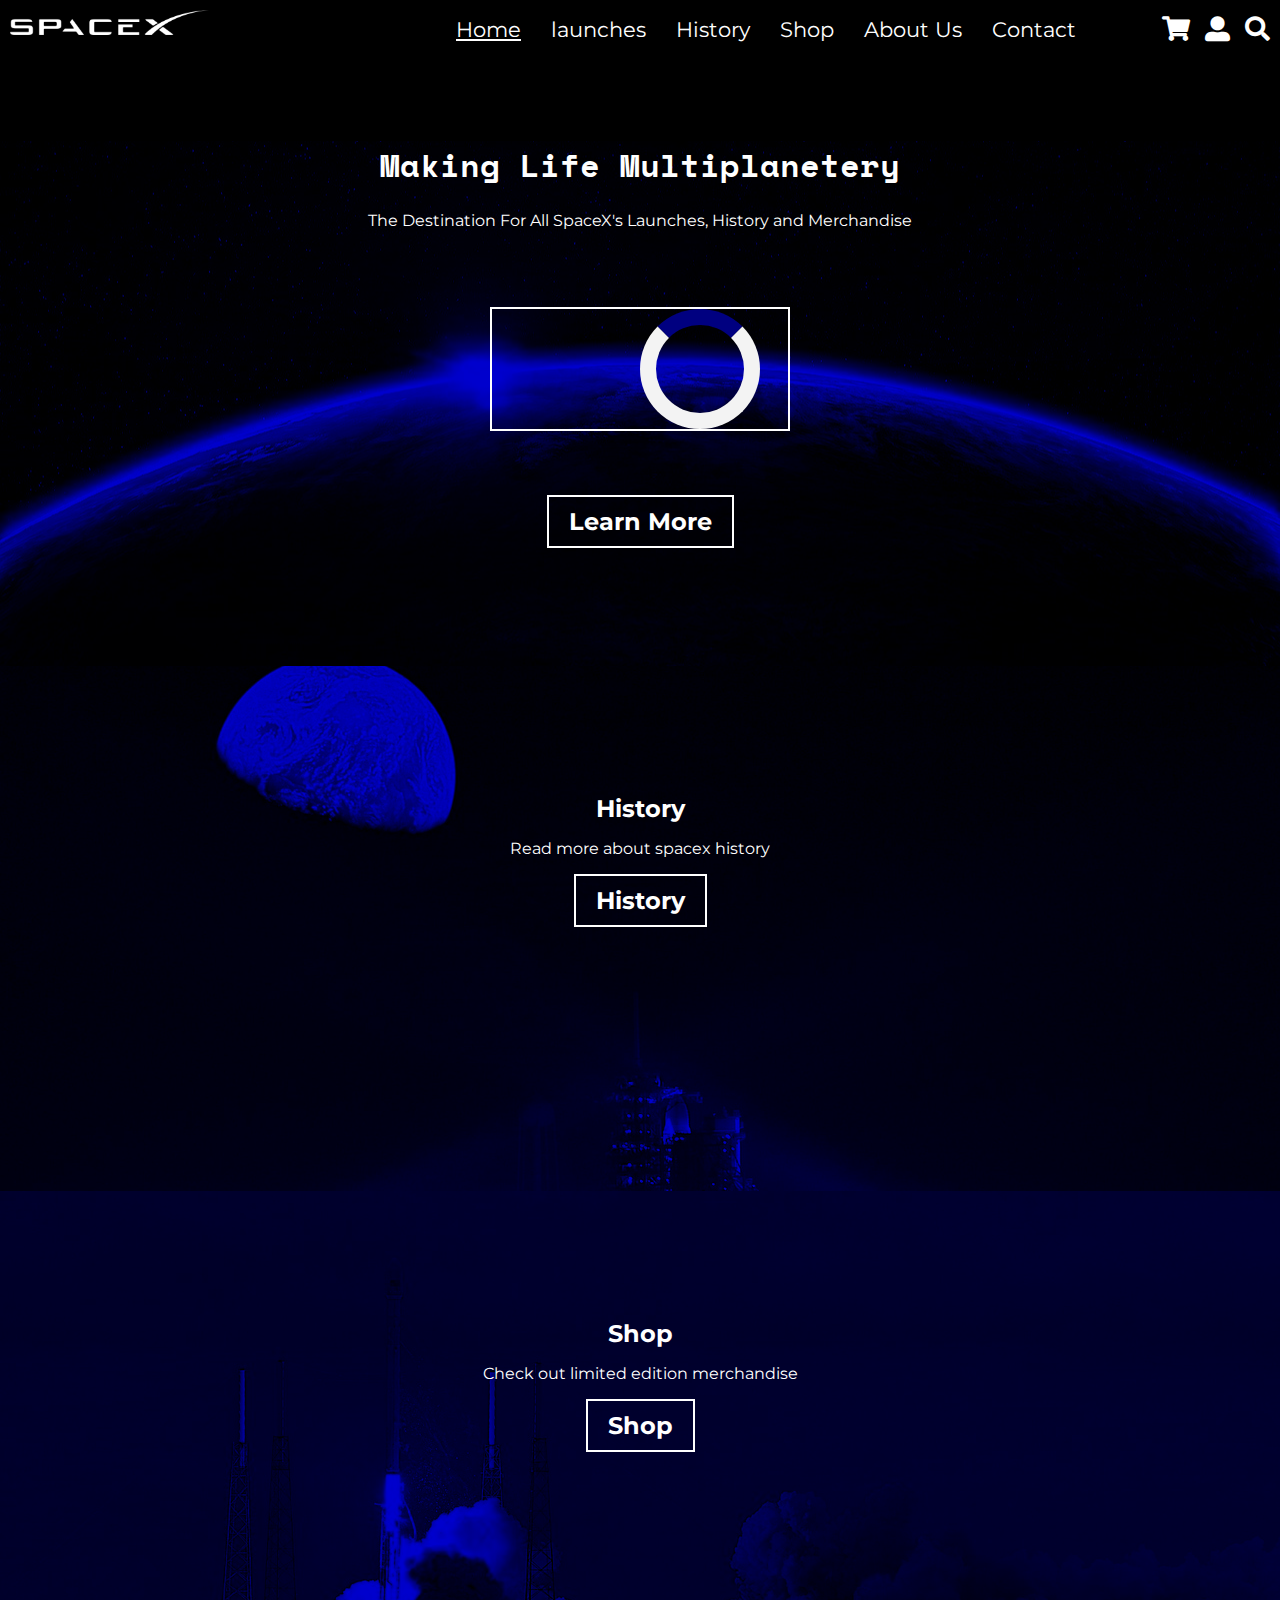
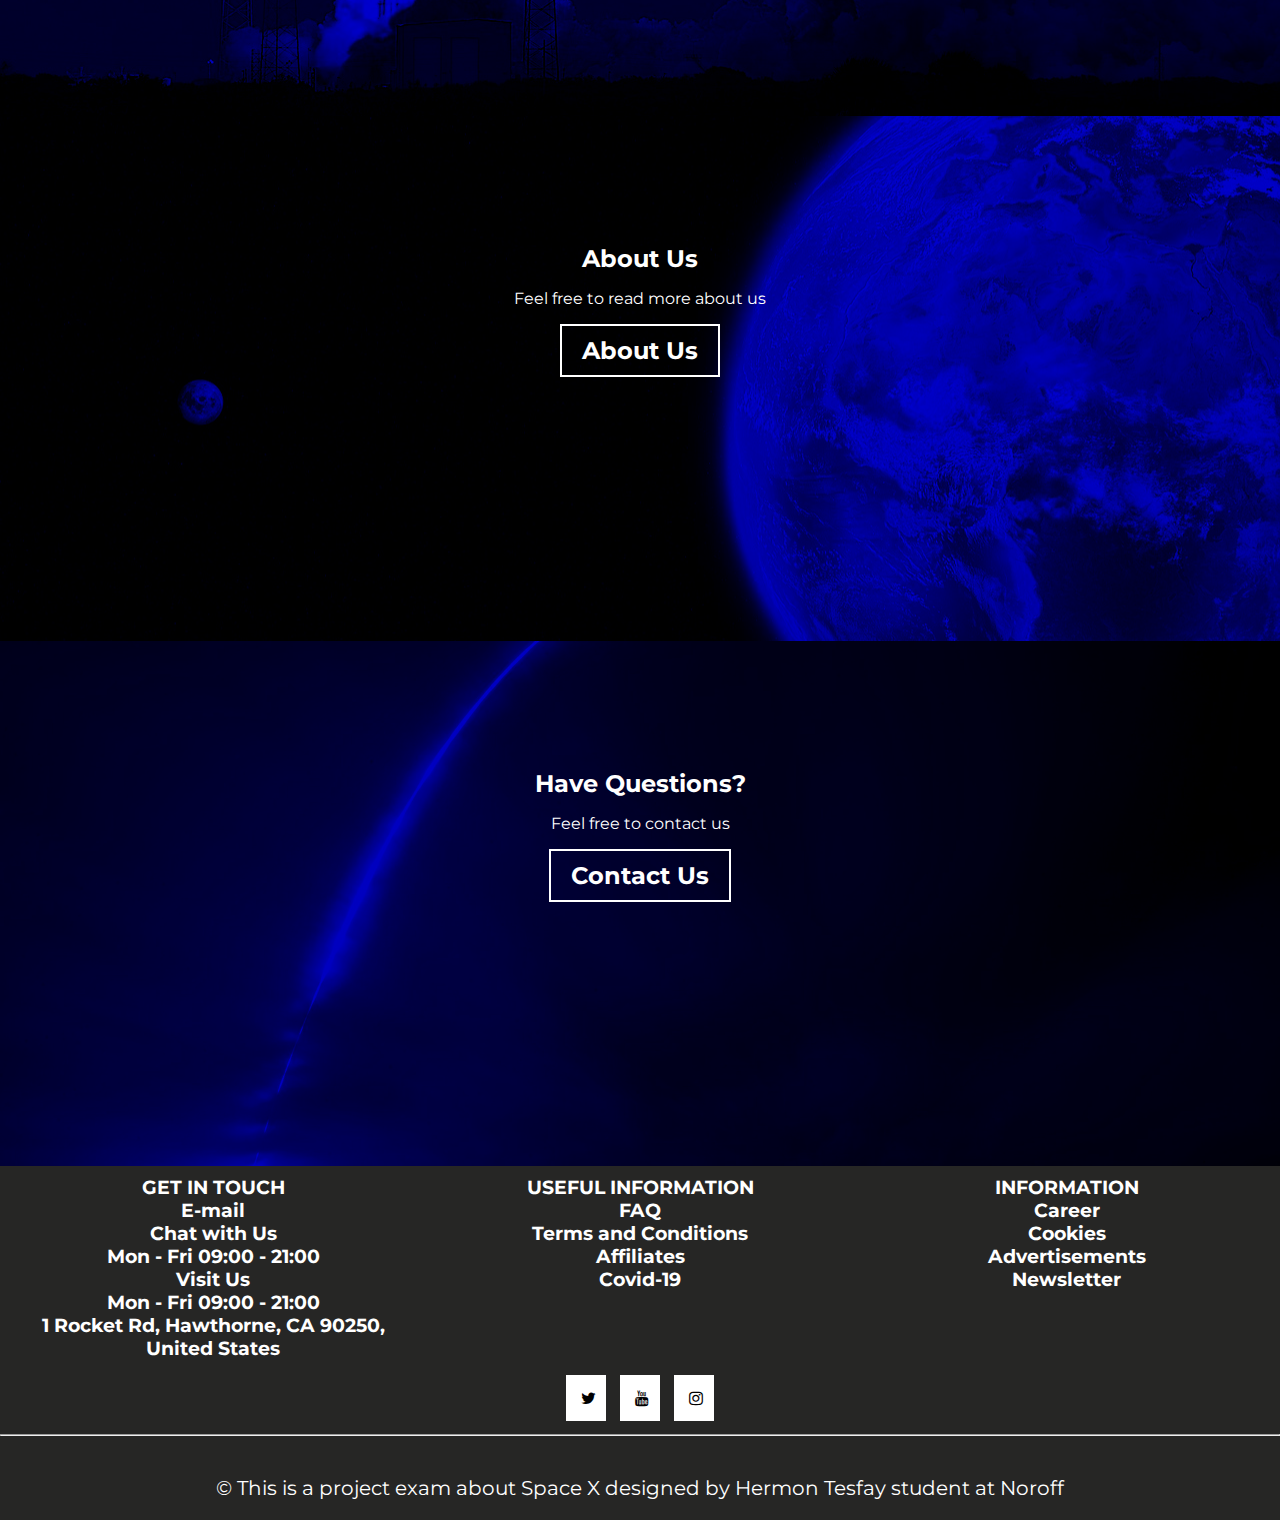
<file: SpaceXmicrosite/index.html>
<!DOCTYPE html>
<html lang="en">
  <head>
    <meta charset="UTF-8" />
    <meta name="viewport" content="width=device-width, initial-scale=1.0" />
    <meta
      name="description"
      content=" Spacex microsite is the destination for anyone interested in learning and being updated on space x launches, history and merchandise. Come and check us out..
"
    />
    <meta
      name="keywords"
      content="spacex, elon musk, spacex launches, spacex history, spacex merchandise"
    />
    <meta name="author" content="Hermon Tesfay" />
    <title>"Space X microsite Project Exam 1 Homepage"</title>

    <link
      href="https://cdnjs.cloudflare.com/ajax/libs/font-awesome/5.12.1/css/all.min.css"
      rel="stylesheet"
    />

    <link rel="preconnect" href="https://fonts.googleapis.com" />
    <link rel="preconnect" href="https://fonts.gstatic.com" crossorigin />
    <link
      href="https://fonts.googleapis.com/css2?family=Montserrat&family=Space+Mono&display=swap"
      rel="stylesheet"
    />

    <link
      rel="stylesheet"
      href="https://cdnjs.cloudflare.com/ajax/libs/font-awesome/4.7.0/css/font-awesome.min.css"
    />
    <link rel="stylesheet" href="style.css" />
  </head>
  <body>
    <header>
      <a href="index.html">
        <img
          src="image/spacex-logo-black-and-white.png"
          alt="Space X logo"
          class="logo"
      /></a>

      <nav>
        <a href="index.html" class="active">Home</a>
        <a href="launches.html">launches</a>
        <a href="history.html">History</a>
        <a href="shop.html">Shop</a>
        <a href="about.html">About Us</a>
        <a href="contact.html">Contact</a>
      </nav>
      <div class="header_icons">
        <i class="fas fa-shopping-cart"></i>
        <i class="fas fa-user-alt"></i>
        <i class="fas fa-search"></i>
        <i class="fas fa-bars hamburger"></i>
      </div>
    </header>
    <main>
      <div class="background">
        <div class="background-image1">
          <div class="background-text1">
            <h1>Making Life Multiplanetery</h1>
            <p>
              The Destination For All SpaceX's Launches, History and Merchandise
            </p>
          </div>

          <div class="nextlaunch">
            <div class="loader"></div>
          </div>
          <a href="launches.html" class="button1">Learn More</a>
        </div>

        <div class="background">
          <div class="background-image2">
            <div class="background-text2">
              <h2>History</h2>
              <p>Read more about spacex history</p>
            </div>
            <a href="history.html" class="button2">History</a>
          </div>
        </div>
      </div>
      <div class="background">
        <div class="background-image3">
          <div class="background-text3">
            <h2>Shop</h2>
            <p>Check out limited edition merchandise</p>
          </div>
          <a href="shop.html" class="button3">Shop</a>
        </div>
      </div>

      <div class="background">
        <div class="background-image4">
          <div class="background-text4">
            <h2>About Us</h2>
            <p>Feel free to read more about us</p>
          </div>
          <a href="about.html" class="button4">About Us</a>
        </div>
      </div>

      <div class="background">
        <div class="background-image5">
          <div class="background-text5">
            <h2>Have Questions?</h2>
            <p>Feel free to contact us</p>
          </div>
          <a href="contact.html" class="button5">Contact Us</a>
        </div>
      </div>
    </main>

    <footer>
      <section class="footercontainer">
        <div class="item one">
          <h3>GET IN TOUCH</h3>
          <h3>E-mail</h3>
          <h3>Chat with Us</h3>
          <h3>Mon - Fri 09:00 - 21:00</h3>
          <h3>Visit Us</h3>
          <h3>Mon - Fri 09:00 - 21:00</h3>
          <h3>1 Rocket Rd, Hawthorne, CA 90250, United States</h3>
        </div>
        <div class="item two">
          <h3>USEFUL INFORMATION</h3>
          <h3>FAQ</h3>
          <h3>Terms and Conditions</h3>
          <h3>Affiliates</h3>
          <h3>Covid-19</h3>
        </div>

        <div class="item three">
          <h3>INFORMATION</h3>
          <h3>Career</h3>
          <h3>Cookies</h3>
          <h3>Advertisements</h3>
          <h3>Newsletter</h3>
        </div>
      </section>
      <div class="social-bar">
        <a
          href="https://twitter.com/spacex"
          target="_blank"
          class="fa fa-twitter"
        ></a>
        <a
          href="https://www.youtube.com/spacex"
          target="_blank"
          class="fa fa-youtube"
        ></a>
        <a
          href="https://www.instagram.com/spacex/"
          target="_blank"
          class="fa fa-instagram"
        ></a>
      </div>
      <hr />

      <div class="footer-copyright">
        <p>
          &copy; This is a project exam about
          <a href="index.html" target="_blank" class="link">Space X</a> designed
          by Hermon Tesfay student at Noroff
        </p>
      </div>
    </footer>
    <script src="js/script.js
      "></script>
    <script src="js/nextlaunch.js"></script>
  </body>
</html>
</file>
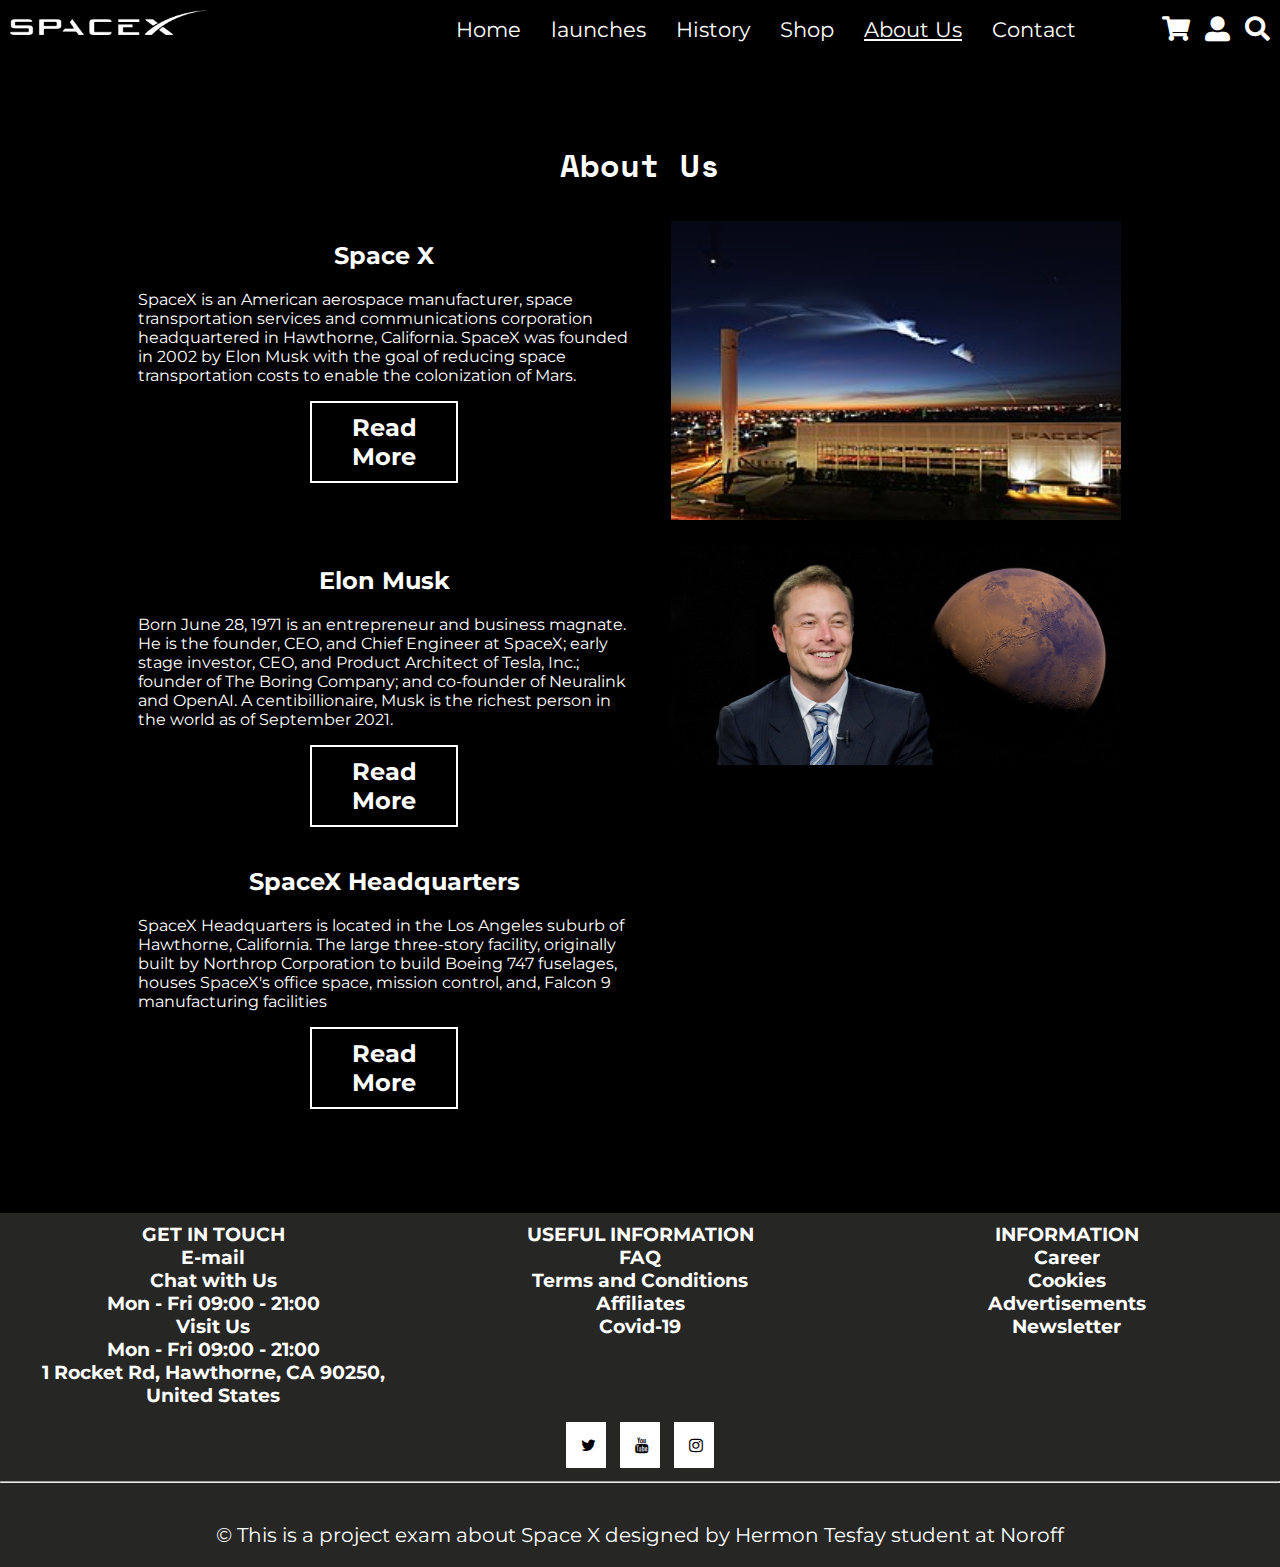
<file: SpaceXmicrosite/about.html>
<!DOCTYPE html>
<html lang="en">
  <head>
    <meta charset="UTF-8" />
    <meta name="viewport" content="width=device-width, initial-scale=1.0" />
    <meta
      name="description"
      content="SpaceX was created by Elon Musk with the goal of reducing space transportation costs to enable the colonization of Mars. come and learn more.."
    />
    <meta
      name="keywords"
      content="spacex, elon musk, spacex launches, spacex history, spacex merchandise"
    />
    <meta name="author" content="Hermon Tesfay" />
    <title>"Space X microsite Project Exam 1 About page"</title>

    <link
      href="https://cdnjs.cloudflare.com/ajax/libs/font-awesome/5.12.1/css/all.min.css"
      rel="stylesheet"
    />

    <link rel="preconnect" href="https://fonts.googleapis.com" />
    <link rel="preconnect" href="https://fonts.gstatic.com" crossorigin />
    <link
      href="https://fonts.googleapis.com/css2?family=Montserrat&family=Space+Mono&display=swap"
      rel="stylesheet"
    />

    <link
      rel="stylesheet"
      href="https://cdnjs.cloudflare.com/ajax/libs/font-awesome/4.7.0/css/font-awesome.min.css"
    />
    <link rel="stylesheet" href="style.css" />
  </head>
  <body>
    <header>
      <a href="index.html">
        <img
          src="image/spacex-logo-black-and-white.png"
          alt="Space X logo"
          class="logo"
      /></a>

      <nav>
        <a href="index.html">Home</a>
        <a href="launches.html">launches</a>
        <a href="history.html">History</a>
        <a href="shop.html">Shop</a>
        <a href="about.html" class="active">About Us</a>
        <a href="contact.html">Contact</a>
      </nav>
      <div class="header_icons">
        <i class="fas fa-shopping-cart"></i>
        <i class="fas fa-user-alt"></i>
        <i class="fas fa-search"></i>
        <i class="fas fa-bars hamburger"></i>
      </div>
    </header>
    <main class="about">
      <h1>About Us</h1>
      <section class="aboutcontainer">
        <div class="box first">
          <div class="image"></div>
          <h2>Space X</h2>
          <p>
            SpaceX is an American aerospace manufacturer, space transportation
            services and communications corporation headquartered in Hawthorne,
            California. SpaceX was founded in 2002 by Elon Musk with the goal of
            reducing space transportation costs to enable the colonization of
            Mars.
          </p>

          <a href="https://en.wikipedia.org/wiki/SpaceX" class="button7"
            >Read More</a
          >
        </div>

        <div class="box second">
          <div class="image">
            <img
              src="image/Spacexwikipedia.jpeg"
              alt="Space X wikipedia image"
            />
          </div>
        </div>
      </section>
      <section class="aboutcontainer">
        <div class="box first">
          <div class="image"></div>
          <h2>Elon Musk</h2>
          <p>
            Born June 28, 1971 is an entrepreneur and business magnate. He is
            the founder, CEO, and Chief Engineer at SpaceX; early stage
            investor, CEO, and Product Architect of Tesla, Inc.; founder of The
            Boring Company; and co-founder of Neuralink and OpenAI. A
            centibillionaire, Musk is the richest person in the world as of
            September 2021.
          </p>

          <a href="https://en.wikipedia.org/wiki/Elon_Musk" class="button7"
            >Read More</a
          >
        </div>

        <div class="box second">
          <div class="image">
            <img
              src="image/elonmuskaboutpage.jpg"
              alt="Elon Musk about page image"
            />
          </div>
        </div>
      </section>
      <section class="aboutcontainer">
        <div class="box first">
          <div class="image"></div>
          <h2>SpaceX Headquarters</h2>
          <p>
            SpaceX Headquarters is located in the Los Angeles suburb of
            Hawthorne, California. The large three-story facility, originally
            built by Northrop Corporation to build Boeing 747 fuselages, houses
            SpaceX's office space, mission control, and, Falcon 9 manufacturing
            facilities
          </p>

          <a href="https://en.wikipedia.org/wiki/SpaceX" class="button7"
            >Read More</a
          >
        </div>

        <div class="box second">
          <div class="map">
            <iframe
              src="https://www.google.com/maps/embed?pb=!1m18!1m12!1m3!1d54244016.1433592!2d-154.18739960000005!3d33.92075250000001!2m3!1f0!2f0!3f0!3m2!1i1024!2i768!4f13.1!3m3!1m2!1s0x80c2b5dee46db32d%3A0x5589bf4232c10232!2sSpacex!5e0!3m2!1sen!2sno!4v1635597313034!5m2!1sen!2sno"
              width="600"
              height="350"
              style="border: 0"
              allowfullscreen=""
              loading="lazy"
            ></iframe>
          </div>
        </div>
      </section>
    </main>
    <footer>
      <section class="footercontainer">
        <div class="item one">
          <h3>GET IN TOUCH</h3>
          <h3>E-mail</h3>
          <h3>Chat with Us</h3>
          <h3>Mon - Fri 09:00 - 21:00</h3>
          <h3>Visit Us</h3>
          <h3>Mon - Fri 09:00 - 21:00</h3>
          <h3>1 Rocket Rd, Hawthorne, CA 90250, United States</h3>
        </div>
        <div class="item two">
          <h3>USEFUL INFORMATION</h3>
          <h3>FAQ</h3>
          <h3>Terms and Conditions</h3>
          <h3>Affiliates</h3>
          <h3>Covid-19</h3>
        </div>

        <div class="item three">
          <h3>INFORMATION</h3>
          <h3>Career</h3>
          <h3>Cookies</h3>
          <h3>Advertisements</h3>
          <h3>Newsletter</h3>
        </div>
      </section>
      <div class="social-bar">
        <a
          href="https://twitter.com/spacex"
          target="_blank"
          class="fa fa-twitter"
        ></a>
        <a
          href="https://www.youtube.com/spacex"
          target="_blank"
          class="fa fa-youtube"
        ></a>
        <a
          href="https://www.instagram.com/spacex/"
          target="_blank"
          class="fa fa-instagram"
        ></a>
      </div>
      <hr />

      <div class="footer-copyright">
        <p>
          &copy; This is a project exam about
          <a href="index.html" target="_blank" class="link">Space X</a> designed
          by Hermon Tesfay student at Noroff
        </p>
      </div>
    </footer>
    <script src="js/script.js"></script>
  </body>
</html>
</file>
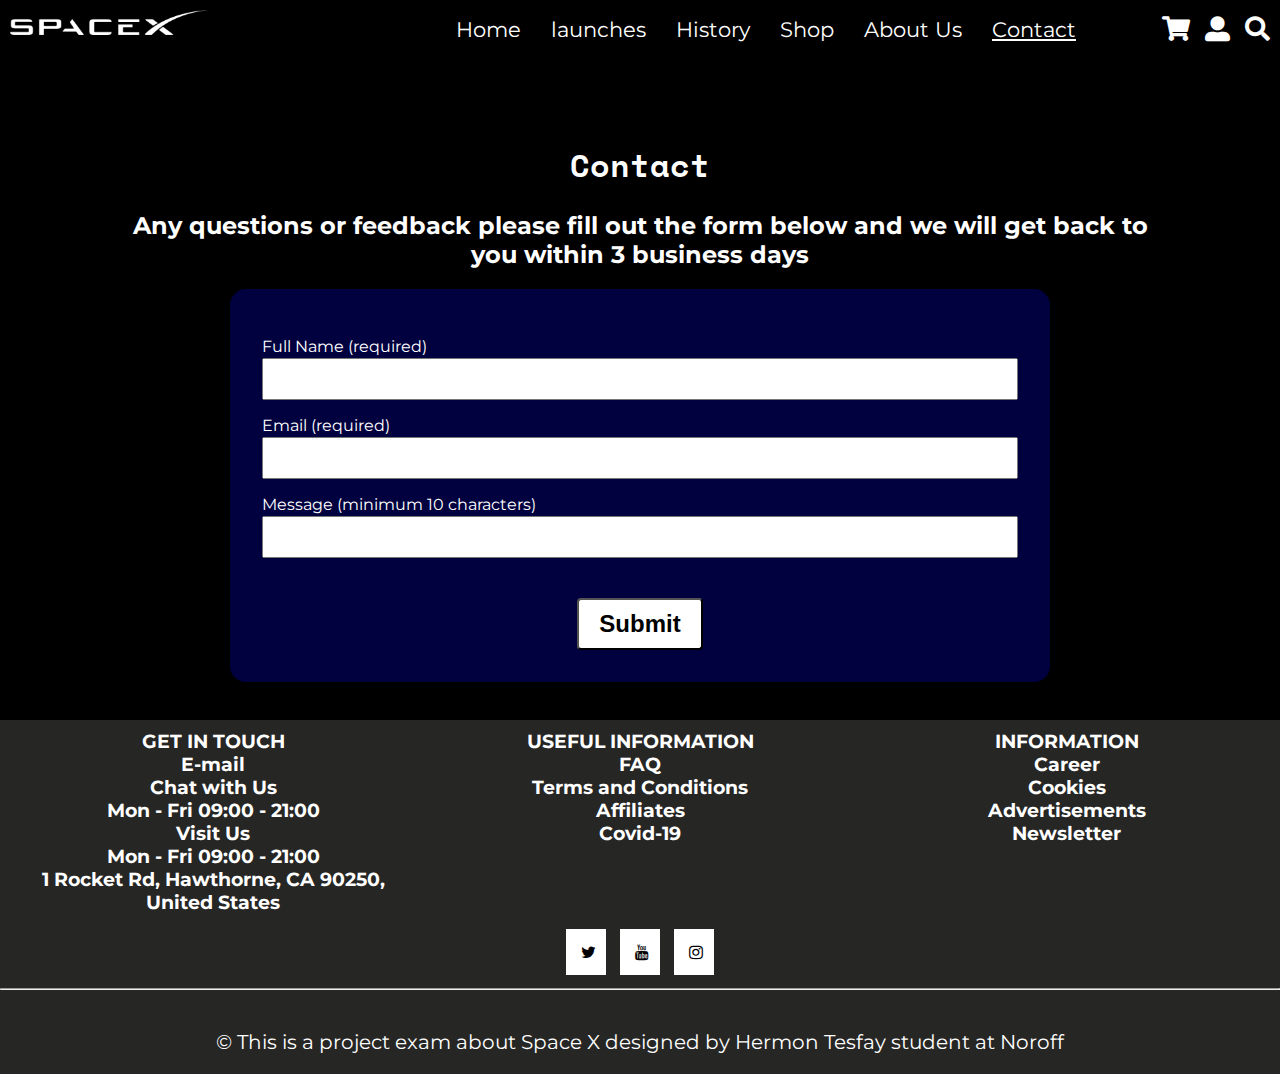
<file: SpaceXmicrosite/contact.html>
<!DOCTYPE html>
<html lang="en">
  <head>
    <meta charset="UTF-8" />
    <meta name="viewport" content="width=device-width, initial-scale=1.0" />
    <meta
      name="description"
      content="spacex microsite is here to answer all your questions and requests. please feel free to contact us..
  Letha shoe company is for anybody that is
  looking for sustainable eco-friendly leather shoes. Come and shop.."
    />
    <meta
      name="keywords"
      content="spacex, elon musk, spacex launches, spacex history, spacex merchandise"
    />
    <meta name="author" content="Hermon Tesfay" />
    <title>"Space X microsite Project Exam 1 Contact page"</title>

    <link
      href="https://cdnjs.cloudflare.com/ajax/libs/font-awesome/5.12.1/css/all.min.css"
      rel="stylesheet"
    />

    <link rel="preconnect" href="https://fonts.googleapis.com" />
    <link rel="preconnect" href="https://fonts.gstatic.com" crossorigin />
    <link
      href="https://fonts.googleapis.com/css2?family=Montserrat&family=Space+Mono&display=swap"
      rel="stylesheet"
    />

    <link
      rel="stylesheet"
      href="https://cdnjs.cloudflare.com/ajax/libs/font-awesome/4.7.0/css/font-awesome.min.css"
    />
    <link rel="stylesheet" href="style.css" />
  </head>
  <body>
    <header>
      <a href="index.html">
        <img
          src="image/spacex-logo-black-and-white.png"
          alt="Space X logo"
          class="logo"
      /></a>

      <nav>
        <a href="index.html">Home</a>
        <a href="launches.html">launches</a>
        <a href="history.html">History</a>
        <a href="shop.html">Shop</a>
        <a href="about.html">About Us</a>
        <a href="contact.html" class="active">Contact</a>
      </nav>
      <div class="header_icons">
        <i class="fas fa-shopping-cart"></i>
        <i class="fas fa-user-alt"></i>
        <i class="fas fa-search"></i>
        <i class="fas fa-bars hamburger"></i>
      </div>
    </header>
    <main class="contact">
      <h1>Contact</h1>
      <h2>
        Any questions or feedback please fill out the form below and we will get
        back to you within 3 business days
      </h2>

      <div class="contact-container">
        <form id="contactForm">
          <div>
            <label>
              Full Name (required)
              <input name="fullName" id="fullName" />
            </label>
            <div class="form-error" id="nameError">
              Please enter your full name
            </div>
          </div>

          <div>
            <label>
              Email (required)
              <input name="email" id="email" />
            </label>
            <div class="form-error" id="emailError">
              Please enter a valid email address
            </div>
          </div>

          <div>
            <label>
              Message (minimum 10 characters)
              <input name="message" id="message" />
            </label>
            <div class="form-error" id="messageError">
              Message must be at least 10 characters
            </div>
          </div>

          <button id="button6">Submit</button>
        </form>
      </div>
    </main>
    <footer>
      <section class="footercontainer">
        <div class="item one">
          <h3>GET IN TOUCH</h3>
          <h3>E-mail</h3>
          <h3>Chat with Us</h3>
          <h3>Mon - Fri 09:00 - 21:00</h3>
          <h3>Visit Us</h3>
          <h3>Mon - Fri 09:00 - 21:00</h3>
          <h3>1 Rocket Rd, Hawthorne, CA 90250, United States</h3>
        </div>
        <div class="item two">
          <h3>USEFUL INFORMATION</h3>
          <h3>FAQ</h3>
          <h3>Terms and Conditions</h3>
          <h3>Affiliates</h3>
          <h3>Covid-19</h3>
        </div>

        <div class="item three">
          <h3>INFORMATION</h3>
          <h3>Career</h3>
          <h3>Cookies</h3>
          <h3>Advertisements</h3>
          <h3>Newsletter</h3>
        </div>
      </section>
      <div class="social-bar">
        <a
          href="https://twitter.com/spacex"
          target="_blank"
          class="fa fa-twitter"
        ></a>
        <a
          href="https://www.youtube.com/spacex"
          target="_blank"
          class="fa fa-youtube"
        ></a>
        <a
          href="https://www.instagram.com/spacex/"
          target="_blank"
          class="fa fa-instagram"
        ></a>
      </div>
      <hr />

      <div class="footer-copyright">
        <p>
          &copy; This is a project exam about
          <a href="index.html" target="_blank" class="link">Space X</a> designed
          by Hermon Tesfay student at Noroff
        </p>
      </div>
    </footer>
    <script src="js/script.js"></script>
    <script src="js/contact.js"></script>
  </body>
</html>
</file>
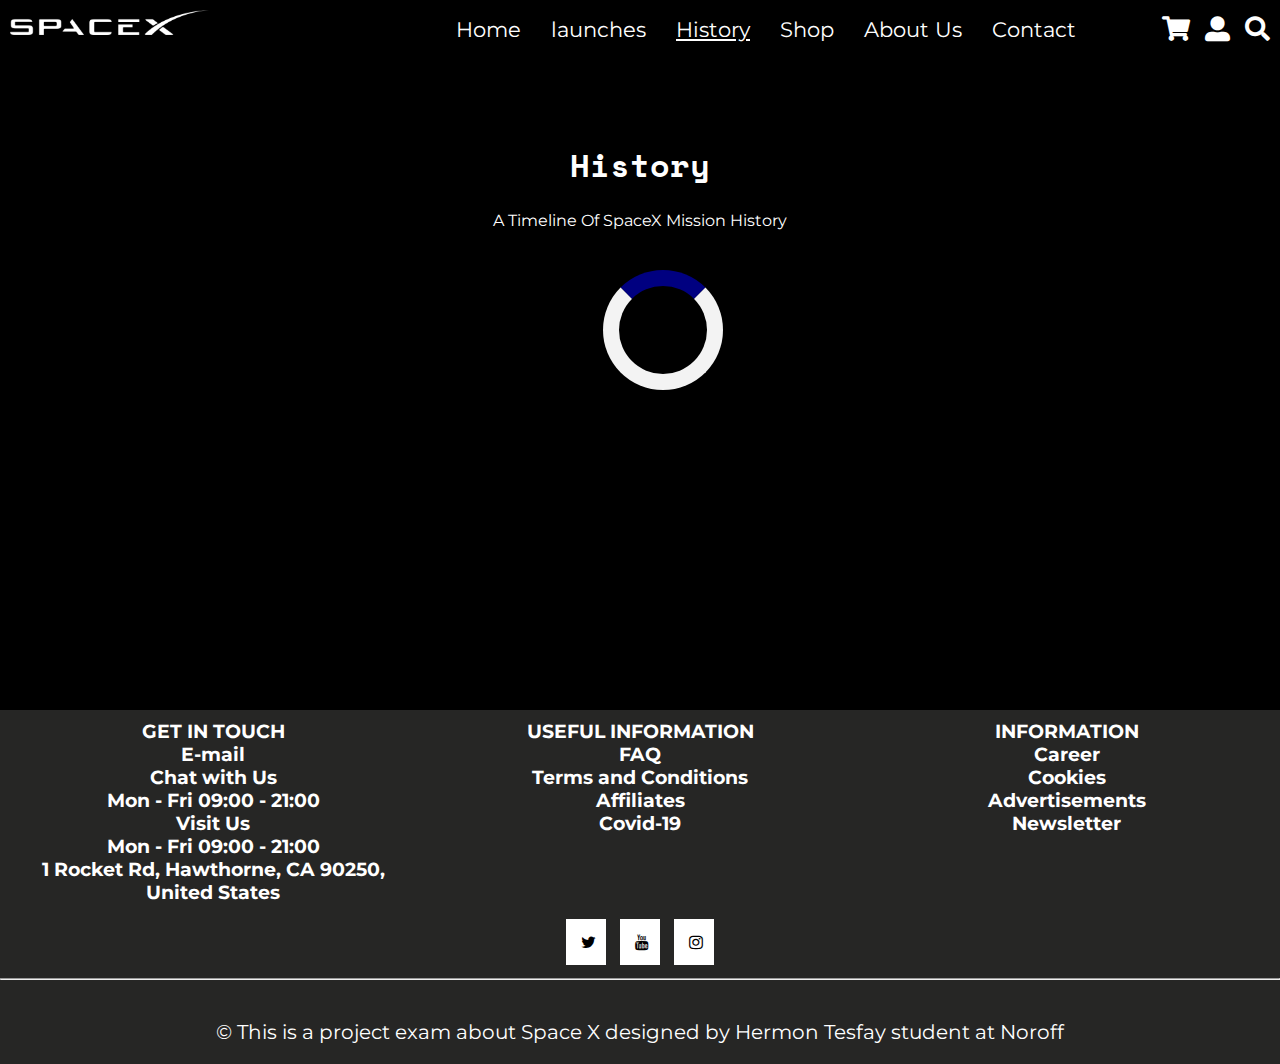
<file: SpaceXmicrosite/history.html>
<!DOCTYPE html>
<html lang="en">
  <head>
    <meta charset="UTF-8" />
    <meta name="viewport" content="width=device-width, initial-scale=1.0" />
    <meta
      name="description"
      content="spacex history will fascinate the inquisitive mind. Come and have fun learning..
    "
    />
    <meta
      name="keywords"
      content="spacex, elon musk, spacex launches, spacex history, spacex merchandise"
    />
    <meta name="author" content="Hermon Tesfay" />
    <title>"Space X microsite Project Exam 1 History page"</title>

    <link
      href="https://cdnjs.cloudflare.com/ajax/libs/font-awesome/5.12.1/css/all.min.css"
      rel="stylesheet"
    />

    <link rel="preconnect" href="https://fonts.googleapis.com" />
    <link rel="preconnect" href="https://fonts.gstatic.com" crossorigin />
    <link
      href="https://fonts.googleapis.com/css2?family=Montserrat&family=Space+Mono&display=swap"
      rel="stylesheet"
    />

    <link
      rel="stylesheet"
      href="https://cdnjs.cloudflare.com/ajax/libs/font-awesome/4.7.0/css/font-awesome.min.css"
    />
    <link rel="stylesheet" href="style.css" />
  </head>
  <body>
    <header>
      <a href="index.html">
        <img
          src="image/spacex-logo-black-and-white.png"
          alt="Space X logo"
          class="logo"
      /></a>

      <nav>
        <a href="index.html">Home</a>
        <a href="launches.html">launches</a>
        <a href="history.html" class="active">History</a>
        <a href="shop.html">Shop</a>
        <a href="about.html">About Us</a>
        <a href="contact.html">Contact</a>
      </nav>
      <div class="header_icons">
        <i class="fas fa-shopping-cart"></i>
        <i class="fas fa-user-alt"></i>
        <i class="fas fa-search"></i>
        <i class="fas fa-bars hamburger"></i>
      </div>
    </header>
    <main class="history">
      <h1>History</h1>
      <p>A Timeline Of SpaceX Mission History</p>

      <div class="historytimeline">
        <div class="loader"></div>
      </div>

      <div class="timeline">
        <div class="timeline-container">
          <div class="achivement">
            <ul id="historyTimeline"></ul>
          </div>
        </div>
      </div>
    </main>
    <footer>
      <section class="footercontainer">
        <div class="item one">
          <h3>GET IN TOUCH</h3>
          <h3>E-mail</h3>
          <h3>Chat with Us</h3>
          <h3>Mon - Fri 09:00 - 21:00</h3>
          <h3>Visit Us</h3>
          <h3>Mon - Fri 09:00 - 21:00</h3>
          <h3>1 Rocket Rd, Hawthorne, CA 90250, United States</h3>
        </div>
        <div class="item two">
          <h3>USEFUL INFORMATION</h3>
          <h3>FAQ</h3>
          <h3>Terms and Conditions</h3>
          <h3>Affiliates</h3>
          <h3>Covid-19</h3>
        </div>

        <div class="item three">
          <h3>INFORMATION</h3>
          <h3>Career</h3>
          <h3>Cookies</h3>
          <h3>Advertisements</h3>
          <h3>Newsletter</h3>
        </div>
      </section>
      <div class="social-bar">
        <a
          href="https://twitter.com/spacex"
          target="_blank"
          class="fa fa-twitter"
        ></a>
        <a
          href="https://www.youtube.com/spacex"
          target="_blank"
          class="fa fa-youtube"
        ></a>
        <a
          href="https://www.instagram.com/spacex/"
          target="_blank"
          class="fa fa-instagram"
        ></a>
      </div>
      <hr />

      <div class="footer-copyright">
        <p>
          &copy; This is a project exam about
          <a href="index.html" target="_blank" class="link">Space X</a> designed
          by Hermon Tesfay student at Noroff
        </p>
      </div>
    </footer>

    <script src="js/script.js
          "></script>
    <script src="js/history.js
          "></script>
  </body>
</html>
</file>
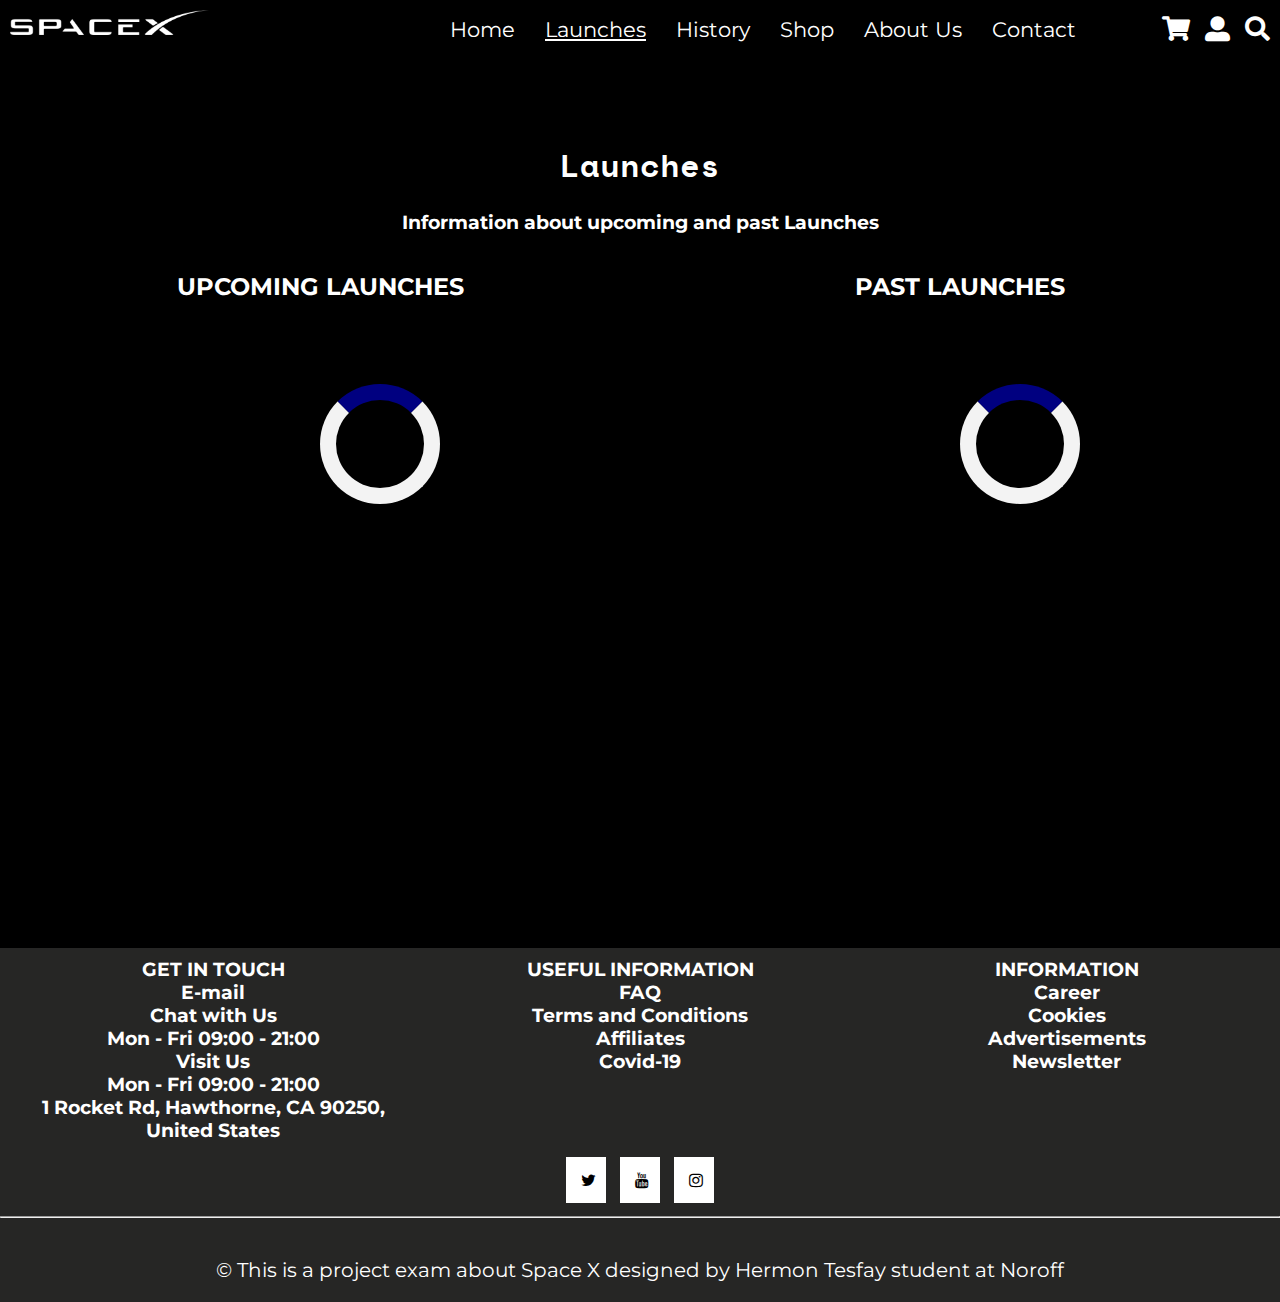
<file: SpaceXmicrosite/launches.html>
<!DOCTYPE html>
<html lang="en">
  <head>
    <meta charset="UTF-8" />
    <meta name="viewport" content="width=device-width, initial-scale=1.0" />
    <meta
      name="description"
      content="SpaceX past and upcoming lauches is for the curios minds interested in learning and staying updated on launches. Come take a look..
        "
    />
    <meta
      name="keywords"
      content="spacex, elon musk, spacex launches, spacex history, spacex merchandise"
    />
    <meta name="author" content="Hermon Tesfay" />
    <title>"Space X microsite Project Exam 1 Launches page"</title>

    <link
      href="https://cdnjs.cloudflare.com/ajax/libs/font-awesome/5.12.1/css/all.min.css"
      rel="stylesheet"
    />

    <link rel="preconnect" href="https://fonts.googleapis.com" />
    <link rel="preconnect" href="https://fonts.gstatic.com" crossorigin />
    <link
      href="https://fonts.googleapis.com/css2?family=Montserrat&family=Space+Mono&display=swap"
      rel="stylesheet"
    />

    <link
      rel="stylesheet"
      href="https://cdnjs.cloudflare.com/ajax/libs/font-awesome/4.7.0/css/font-awesome.min.css"
    />
    <link rel="stylesheet" href="style.css" />
  </head>
  <body>
    <header>
      <a href="index.html">
        <img
          src="image/spacex-logo-black-and-white.png"
          alt="Space X logo"
          class="logo"
      /></a>

      <nav>
        <a href="index.html">Home</a>
        <a href="launches.html" class="active">Launches</a>
        <a href="history.html">History</a>
        <a href="shop.html">Shop</a>
        <a href="about.html">About Us</a>
        <a href="contact.html">Contact</a>
      </nav>
      <div class="header_icons">
        <i class="fas fa-shopping-cart"></i>
        <i class="fas fa-user-alt"></i>
        <i class="fas fa-search"></i>
        <i class="fas fa-bars hamburger"></i>
      </div>
    </header>
    <main class="launches">
      <h1>Launches</h1>
      <h3>Information about upcoming and past Launches</h3>

      <div class="launch-box">
        <section id="upcominglaunch-box">
          <h3 class="launch-heading">UPCOMING LAUNCHES</h3>
          <div class="upcominglaunch">
            <div class="loader"></div>
          </div>
        </section>

        <section id="pastlaunch-box">
          <h3 class="launch-heading">PAST LAUNCHES</h3>
          <div class="pastlaunch">
            <div class="loader"></div>
          </div>
        </section>
      </div>
    </main>

    <footer>
      <section class="footercontainer">
        <div class="item one">
          <h3>GET IN TOUCH</h3>
          <h3>E-mail</h3>
          <h3>Chat with Us</h3>
          <h3>Mon - Fri 09:00 - 21:00</h3>
          <h3>Visit Us</h3>
          <h3>Mon - Fri 09:00 - 21:00</h3>
          <h3>1 Rocket Rd, Hawthorne, CA 90250, United States</h3>
        </div>
        <div class="item two">
          <h3>USEFUL INFORMATION</h3>
          <h3>FAQ</h3>
          <h3>Terms and Conditions</h3>
          <h3>Affiliates</h3>
          <h3>Covid-19</h3>
        </div>

        <div class="item three">
          <h3>INFORMATION</h3>
          <h3>Career</h3>
          <h3>Cookies</h3>
          <h3>Advertisements</h3>
          <h3>Newsletter</h3>
        </div>
      </section>
      <div class="social-bar">
        <a
          href="https://twitter.com/spacex"
          target="_blank"
          class="fa fa-twitter"
        ></a>
        <a
          href="https://www.youtube.com/spacex"
          target="_blank"
          class="fa fa-youtube"
        ></a>
        <a
          href="https://www.instagram.com/spacex/"
          target="_blank"
          class="fa fa-instagram"
        ></a>
      </div>
      <hr />

      <div class="footer-copyright">
        <p>
          &copy; This is a project exam about
          <a href="index.html" target="_blank" class="link">Space X</a> designed
          by Hermon Tesfay student at Noroff
        </p>
      </div>
    </footer>
    <script src="js/script.js
              "></script>
    <script src="js/upcominglaunches.js
              "></script>
    <script src="js/pastlaunches.js
              "></script>
  </body>
</html>
</file>
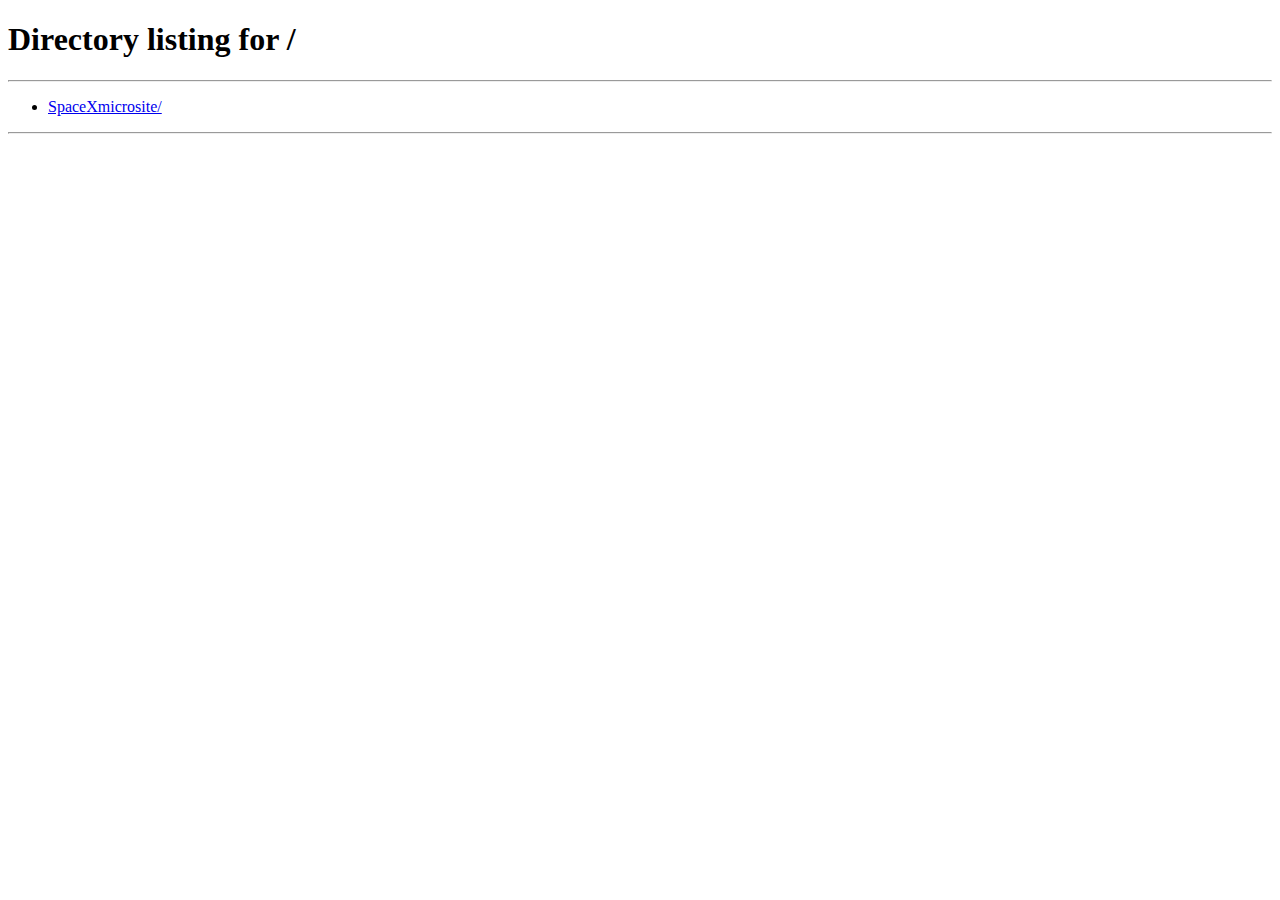
<file: SpaceXmicrosite/order.html>
<!DOCTYPE html>
<html lang="en">
  <head>
    <meta charset="UTF-8" />
    <meta name="viewport" content="width=device-width, initial-scale=1.0" />
    <meta
      name="description"
      content="spacex limited edition posters are one of a kind with amazing prices. Order now! You dont want to miss out..
      "
    />
    <meta
      name="keywords"
      content="spacex, elon musk, spacex launches, spacex history, spacex merchandise"
    />
    <meta name="author" content="Hermon Tesfay" />
    <title>"Space X microsite Project Exam 1 Order page"</title>

    <link
      href="https://cdnjs.cloudflare.com/ajax/libs/font-awesome/5.12.1/css/all.min.css"
      rel="stylesheet"
    />

    <link rel="preconnect" href="https://fonts.googleapis.com" />
    <link rel="preconnect" href="https://fonts.gstatic.com" crossorigin />
    <link
      href="https://fonts.googleapis.com/css2?family=Montserrat&family=Space+Mono&display=swap"
      rel="stylesheet"
    />

    <link
      rel="stylesheet"
      href="https://cdnjs.cloudflare.com/ajax/libs/font-awesome/4.7.0/css/font-awesome.min.css"
    />
    <link rel="stylesheet" href="style.css" />
  </head>
  <body>
    <header>
      <a href="index.html">
        <img
          src="image/spacex-logo-black-and-white.png"
          alt="Space X logo"
          class="logo"
      /></a>

      <nav>
        <a href="index.html">Home</a>
        <a href="launches.html">launches</a>
        <a href="history.html">History</a>
        <a href="shop.html">Shop</a>
        <a href="order.html" class="active">Order</a>
        <a href="about.html">About Us</a>
        <a href="contact.html">Contact</a>
      </nav>
      <div class="header_icons">
        <i class="fas fa-shopping-cart"></i>
        <i class="fas fa-user-alt"></i>
        <i class="fas fa-search"></i>
        <i class="fas fa-bars hamburger"></i>
      </div>
    </header>
    <main class="order">
      <h1>Order</h1>

      <div class="ordercontainer">
        <div class="backtoshop-nav"><a href="shop.html">Back to Shop</a></div>

        <span class="id"></span>

        <div class="orderdetail">
          <div class="loader"></div>
        </div>
      </div>
    </main>
    <footer>
      <section class="footercontainer">
        <div class="item one">
          <h3>GET IN TOUCH</h3>
          <h3>E-mail</h3>
          <h3>Chat with Us</h3>
          <h3>Mon - Fri 09:00 - 21:00</h3>
          <h3>Visit Us</h3>
          <h3>Mon - Fri 09:00 - 21:00</h3>
          <h3>1 Rocket Rd, Hawthorne, CA 90250, United States</h3>
        </div>
        <div class="item two">
          <h3>USEFUL INFORMATION</h3>
          <h3>FAQ</h3>
          <h3>Terms and Conditions</h3>
          <h3>Affiliates</h3>
          <h3>Covid-19</h3>
        </div>

        <div class="item three">
          <h3>INFORMATION</h3>
          <h3>Career</h3>
          <h3>Cookies</h3>
          <h3>Advertisements</h3>
          <h3>Newsletter</h3>
        </div>
      </section>
      <div class="social-bar">
        <a
          href="https://twitter.com/spacex"
          target="_blank"
          class="fa fa-twitter"
        ></a>
        <a
          href="https://www.youtube.com/spacex"
          target="_blank"
          class="fa fa-youtube"
        ></a>
        <a
          href="https://www.instagram.com/spacex/"
          target="_blank"
          class="fa fa-instagram"
        ></a>
      </div>
      <hr />

      <div class="footer-copyright">
        <p>
          &copy; This is a project exam about
          <a href="index.html" target="_blank" class="link">Space X</a> designed
          by Hermon Tesfay student at Noroff
        </p>
      </div>
    </footer>
    <script src="js/script.js
"></script>
    <script src="js/order.js"></script>
  </body>
</html>
</file>
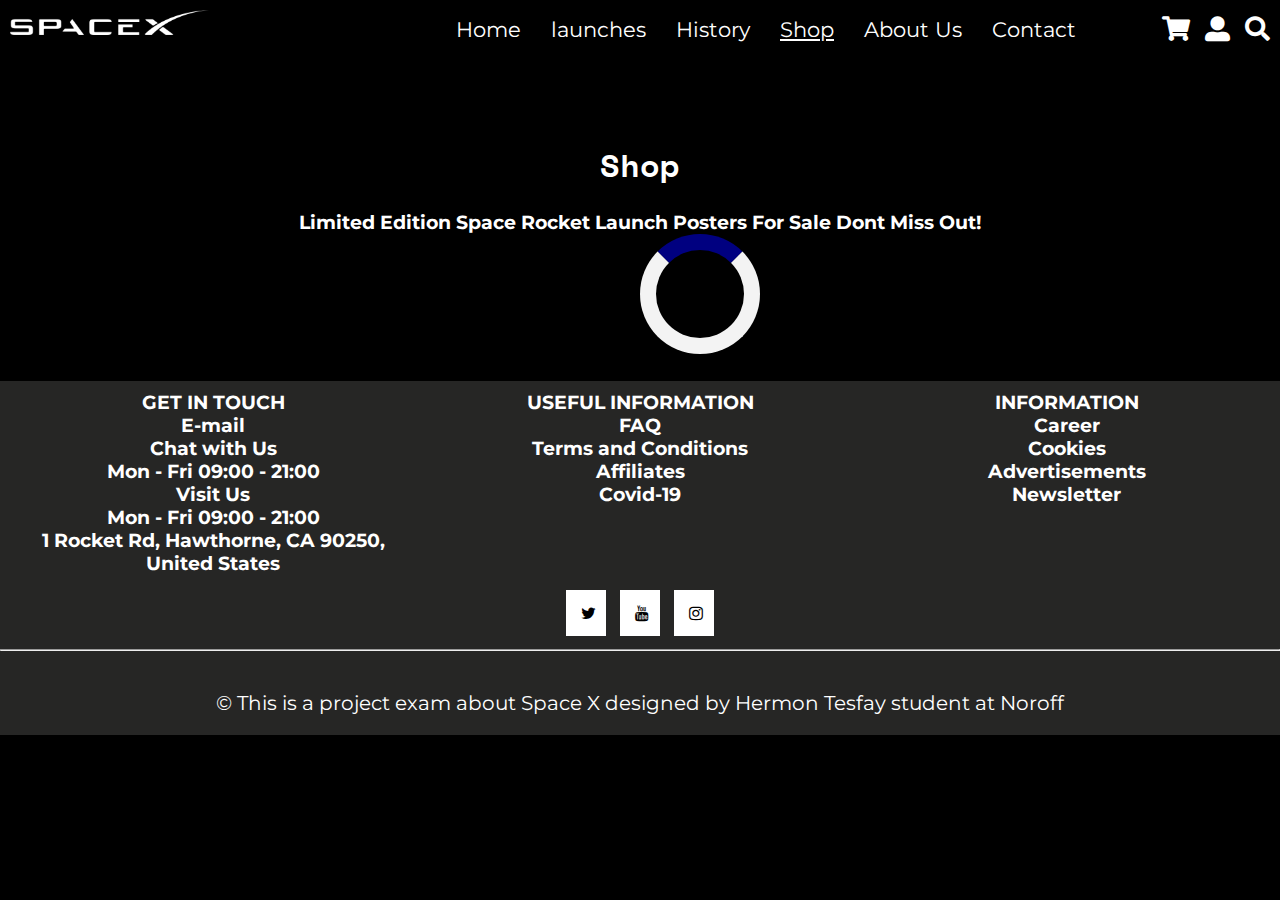
<file: SpaceXmicrosite/shop.html>
<!DOCTYPE html>
<html lang="en">
  <head>
    <meta charset="UTF-8" />
    <meta name="viewport" content="width=device-width, initial-scale=1.0" />
    <meta
      name="description"
      content="Spacex limited edition posters are one of a kind with amazing prices. come take a look you wont regret it.."
    />
    <meta
      name="keywords"
      content="spacex, elon musk, spacex launches, spacex history, spacex merchandise"
    />
    <meta name="author" content="Hermon Tesfay" />
    <title>"Space X microsite Project Exam 1 Shop page"</title>

    <link
      href="https://cdnjs.cloudflare.com/ajax/libs/font-awesome/5.12.1/css/all.min.css"
      rel="stylesheet"
    />

    <link rel="preconnect" href="https://fonts.googleapis.com" />
    <link rel="preconnect" href="https://fonts.gstatic.com" crossorigin />
    <link
      href="https://fonts.googleapis.com/css2?family=Montserrat&family=Space+Mono&display=swap"
      rel="stylesheet"
    />

    <link
      rel="stylesheet"
      href="https://cdnjs.cloudflare.com/ajax/libs/font-awesome/4.7.0/css/font-awesome.min.css"
    />
    <link rel="stylesheet" href="style.css" />
  </head>
  <body>
    <header>
      <a href="index.html">
        <img
          src="image/spacex-logo-black-and-white.png"
          alt="Space X logo"
          class="logo"
      /></a>

      <nav>
        <a href="index.html">Home</a>
        <a href="launches.html">launches</a>
        <a href="history.html">History</a>
        <a href="shop.html" class="active">Shop</a>
        <a href="about.html">About Us</a>
        <a href="contact.html">Contact</a>
      </nav>
      <div class="header_icons">
        <i class="fas fa-shopping-cart"></i>
        <i class="fas fa-user-alt"></i>
        <i class="fas fa-search"></i>
        <i class="fas fa-bars hamburger"></i>
      </div>
    </header>
    <main class="shop">
      <h1>Shop</h1>
      <h3>
        Limited Edition Space Rocket Launch Posters For Sale Dont Miss Out!
      </h3>

      <div class="shopcontainer">
        <div class="loader"></div>
      </div>
    </main>
    <footer>
      <section class="footercontainer">
        <div class="item one">
          <h3>GET IN TOUCH</h3>
          <h3>E-mail</h3>
          <h3>Chat with Us</h3>
          <h3>Mon - Fri 09:00 - 21:00</h3>
          <h3>Visit Us</h3>
          <h3>Mon - Fri 09:00 - 21:00</h3>
          <h3>1 Rocket Rd, Hawthorne, CA 90250, United States</h3>
        </div>
        <div class="item two">
          <h3>USEFUL INFORMATION</h3>
          <h3>FAQ</h3>
          <h3>Terms and Conditions</h3>
          <h3>Affiliates</h3>
          <h3>Covid-19</h3>
        </div>

        <div class="item three">
          <h3>INFORMATION</h3>
          <h3>Career</h3>
          <h3>Cookies</h3>
          <h3>Advertisements</h3>
          <h3>Newsletter</h3>
        </div>
      </section>
      <div class="social-bar">
        <a
          href="https://twitter.com/spacex"
          target="_blank"
          class="fa fa-twitter"
        ></a>
        <a
          href="https://www.youtube.com/spacex"
          target="_blank"
          class="fa fa-youtube"
        ></a>
        <a
          href="https://www.instagram.com/spacex/"
          target="_blank"
          class="fa fa-instagram"
        ></a>
      </div>
      <hr />

      <div class="footer-copyright">
        <p>
          &copy; This is a project exam about
          <a href="index.html" target="_blank" class="link">Space X</a> designed
          by Hermon Tesfay student at Noroff
        </p>
      </div>
    </footer>

    <script src="js/script.js
    "></script>
    <script src="js/shop.js
    "></script>
  </body>
</html>
</file>
<file: SpaceXmicrosite/style.css>
/*--------------------------------------universal styles----------------------------------*/

* {
  box-sizing: border-box;
}

body {
  width: 100%;
  height: 100%;
  margin: 0;
  display: grid;
  grid-template-rows: auto auto 1fr;
  font-family: "Space Mono", monospace, "Montserrat", sans-serif;
  background-color: #000000;
}
h1 {
  font-family: "Space Mono", monospace;
  color: #ffffff;
  text-align: center;
}

h2 {
  font-family: "Montserrat", sans-serif;
  color: #ffffff;
  text-align: center;
}

h3 {
  font-family: "Montserrat", sans-serif;
  color: #ffffff;
  text-align: center;
  text-decoration: none;
}

h4 {
  font-family: "Montserrat", sans-serif;
  color: #ffffff;
  text-align: center;
  background-color: black;
}

h5 {
  font-family: "Montserrat", sans-serif;
  color: #ffffff;
  text-align: center;
}

h6 {
  font-family: "Montserrat", sans-serif;
  color: #000000;
  text-align: center;
}

p {
  font-family: "Montserrat", sans-serif;
  color: #ffffff;
  text-decoration: none;
  text-align: center;
}

a {
  color: #ffffff;
  font-family: "Montserrat", sans-serif;
  text-decoration: none;
}

/*----------------------------------------nav styles--------------------------------------------*/
header {
  min-height: 120px;
  margin-bottom: 8px;
  background-color: #000000;
}

nav {
  display: none;
  position: absolute;
  right: 43%;
  top: 2px;
  color: #000000;
  font-family: "Montserrat", sans-serif;
  margin-bottom: 50px;
}
nav a {
  display: block;
}
nav a:hover {
  text-decoration: underline;
}
.active {
  text-decoration: underline;
}
.header_icons {
  float: right;
  padding: 12px;
  font-size: 25px;
  color: #ffffff;
}

/*--------------------------------------index styles---------------------------------------------*/
main {
  width: 100%;
}

.background {
  position: relative;
}

.background-image1 {
  background-image: url("image/homepageearth.jpg");
  background-position: center center;
  background-repeat: no-repeat;
  background-size: cover;
  max-height: 525px;
  padding-bottom: 39%;
  position: relative;
  background-blend-mode: multiply;
  background-color: mediumblue;
}
.background-image2 {
  background-image: url("image/historypagespaceshuttle.jpg");
  background-position: center center;
  background-repeat: no-repeat;
  background-size: cover;
  max-height: 525px;
  padding-bottom: 39%;
  position: relative;
  background-blend-mode: multiply;
  background-color: mediumblue;
}

.background-image3 {
  background-image: url("image/shoppageliftoff.jpg");
  background-position: center center;
  background-repeat: no-repeat;
  background-size: cover;
  max-height: 525px;
  padding-bottom: 39%;
  position: relative;
  background-blend-mode: multiply;
  background-color: mediumblue;
}
.background-image4 {
  background-image: url("image/aboutpageearth.jpg");
  background-position: center center;
  background-repeat: no-repeat;
  background-size: cover;
  max-height: 525px;
  padding-bottom: 39%;
  position: relative;
  background-blend-mode: multiply;
  background-color: mediumblue;
}
.background-image5 {
  background-image: url("image/contactpagerocketlaunch.jpg");
  background-position: center center;
  background-repeat: no-repeat;
  background-size: cover;
  max-height: 525px;
  padding-bottom: 39%;
  position: relative;
  background-blend-mode: multiply;
  background-color: mediumblue;
}
.logo {
  max-width: 200px;
  margin-top: 10px;
  margin: 10px;
  float: left;
}

.background-text1 {
  display: block;
  max-width: 80%;
  min-height: 20%;
  margin: 0 auto;
  margin-bottom: 10px;
  padding: 0px 0px 0px 0px;
  left: 50%;
  top: 20%;
  font-size: 1rem;
}

.button1 {
  color: #ffffff;
  display: block;
  max-width: 30%;
  margin: 0 auto;
  width: 30%;
  height: 80%;
  min-height: 20%;
  padding: 10px 10px 10px 10px;
  text-align: center;
  border: 2px solid #ffffff;
  font-weight: bold;
  top: 15%;
  left: 90%;
  text-decoration: none;
  font-size: 1.5rem;
  margin-top: 50px;
}

.button1:hover {
  color: #000000;
  background-color: #ffffff;
}

.button2 {
  color: #ffffff;
  display: block;
  max-width: 30%;
  margin: 0 auto;
  width: 30%;
  height: 80%;
  min-height: 20%;
  padding: 10px 10px 10px 10px;
  text-align: center;
  border: 2px solid #ffffff;
  font-weight: bold;
  top: 15%;
  left: 90%;
  text-decoration: none;
  font-size: 1.5rem;
  margin-top: 50px;
}

.button2:hover {
  color: #000000;
  background-color: #ffffff;
}
.background-text2 h2 {
  margin: 0px;
  padding-top: 10%;
}
.button3 {
  color: #ffffff;
  display: block;
  max-width: 30%;
  margin: 0 auto;
  width: 30%;
  height: 80%;
  min-height: 20%;
  padding: 10px 10px 10px 10px;
  text-align: center;
  border: 2px solid #ffffff;
  font-weight: bold;
  top: 15%;
  left: 90%;
  text-decoration: none;
  font-size: 1.5rem;
  margin-top: 50px;
}

.button3:hover {
  color: #000000;
  background-color: #ffffff;
}
.background-text3 h2 {
  margin: 0px;
  padding-top: 10%;
}
.button4 {
  color: #ffffff;
  display: block;
  max-width: 30%;
  margin: 0 auto;
  width: 30%;
  height: 80%;
  min-height: 20%;
  padding: 10px 10px 10px 10px;
  text-align: center;
  border: 2px solid #ffffff;
  font-weight: bold;
  top: 15%;
  left: 90%;
  text-decoration: none;
  font-size: 1.5rem;
  margin-top: 50px;
}
.background-text4 h2 {
  margin: 0px;
  padding-top: 10%;
}

.button4:hover {
  color: #000000;
  background-color: #ffffff;
}
.button5 {
  color: #ffffff;
  display: block;
  max-width: 30%;
  margin: 0 auto;
  width: 30%;
  height: 80%;
  min-height: 20%;
  padding: 10px 10px 10px 10px;
  text-align: center;
  border: 2px solid #ffffff;
  font-weight: bold;
  top: 15%;
  left: 90%;
  text-decoration: none;
  font-size: 1.5rem;
  margin-top: 50px;
}

.button5:hover {
  color: #000000;
  background-color: #ffffff;
}
.background-text5 h2 {
  margin: 0px;
  padding-top: 10%;
}
/*-----------------------------------next launch---------------------------------------------*/

.nextlaunch {
  width: 100%;
  max-width: 300px;
  margin: 6% auto 0 auto;
  border: 2px solid #ffffff;
}
.nextlaunchdate {
  color: #ffffff;
  width: 100%;
  max-width: 1000px;
  margin: 40px auto 0 auto;
}

/*-----------------------------------launches---------------------------------------------*/
.launches {
  max-width: 100%;
  margin: 0 auto;
}
.launch-box {
  display: flex;
  flex-direction: column;
  margin-top: 1em;
}
.upcominglaunch,
.pastlaunch {
  overflow: scroll;
  height: 400px;
  margin: 10%;
  width: 80%;
}

#upcominglaunch-box,
#pastlaunch-box {
  flex: 1;
}
.launch-heading {
  padding: 20px;
  font-size: 1.5em;
}

#upcominglaunch-box {
  margin: 40px;
}
#pastlaunch-box {
  margin: 40px;
}
.launchdate {
  width: 100%;
  border-bottom: 1px solid #ffffff;
  margin-bottom: 10px;
}

.launchevents {
  border: none;
  width: 100%;
  margin-top: 0;
}

.launchevents-detail {
  padding: 0;
}

li.launchdate p {
  margin: 0;
}

.button10 {
  color: #ffffff;
  display: block;
  max-width: 30%;
  margin: 0 auto;
  width: 30%;
  height: 80%;
  min-height: 20%;
  padding: 10px 10px 10px 10px;
  text-align: center;
  border: 2px solid #ffffff;
  font-weight: bold;
  top: 15%;
  left: 90%;
  text-decoration: none;
  font-size: 1rem;
  margin-bottom: 15%;
}

.button10:hover {
  color: #000000;
  background-color: #ffffff;
}

/*------------------------------------history-------------------------------------------------*/
.history {
  max-width: 80%;
  margin: 0 auto;
}
.historytimeline {
  overflow: scroll;
  height: 400px;
  background-color: rgba(0, 0, 0, 0.769);
  margin: 40px;
  width: 85%;
}

ul.timeline {
  list-style: none;
  max-width: 100%;
  margin: 20px auto;
}
h3 {
  padding: 0;
  margin: 0;
}

.historydate {
  width: 20%;
  padding: 15% 1% 0 0;
  float: left;
}

.historydate h3 {
  font-size: 1.2em;
}

.historydate p {
  font-size: 0.8em;
}

.historyevents {
  float: left;
  width: 80%;
  border-left: 1px solid #ffffff;
  margin-top: 10%;
  padding-top: 3%;
}

.historyevents-detail {
  max-width: 550px;
}

.historyevents-detail li {
  padding: 10px;
  border-bottom: 1px dashed #ffffff;
  line-height: 22px;
}

.historyevent-time {
  font-weight: 900;
}

.historyevents-detail li a {
  text-decoration: none;
  color: #444;
  width: 100%;
  height: 100%;
  display: block;
}

/*------------------------------------shop-------------------------------------------------*/
.shop {
  max-width: 900px;
  margin: 0 auto;
}
.shopcontainer {
  margin-bottom: 3%;
}
.card {
  width: 400px;
  height: 450px;
  display: inline-block;
  margin: 1rem;
  position: relative;
  max-width: 100%;
  min-width: 0;
  justify-content: center;
  background-repeat: round;
  background-size: auto;
}

.card img {
  width: 100%;
  max-width: 450px;
  height: auto;
  display: inline-block;
}
.button9 {
  color: #ffffff;
  display: block;
  max-width: 30%;
  margin: 0 auto;
  width: 30%;
  height: 80%;
  min-height: 20%;
  padding: 10px 10px 10px 10px;
  text-align: center;
  border: 2px solid #ffffff;
  font-weight: bold;
  top: 15%;
  left: 90%;
  text-decoration: none;
  font-size: 1rem;
  margin-top: 2%;
}

.button9:hover {
  color: #000000;
  background-color: #ffffff;
}

.success {
  border: 1px solid green;
  padding: 1rem;
  color: green;
  background: rgba(0, 255, 0, 0.1);
}

.error {
  border: 1px solid darkred;
  padding: 1rem;
  color: darkred;
  background: rgba(255, 0, 0, 0.1);
}

.loader {
  border: 16px solid #f3f3f3;
  border-top: 16px solid navy;
  border-radius: 50%;
  width: 120px;
  height: 120px;
  margin-left: 50%;
  animation: spin 2s linear infinite;
}

@keyframes spin {
  0% {
    transform: rotate(0deg);
  }
  100% {
    transform: rotate(360deg);
  }
}

/*------------------------------------order-------------------------------------------------*/
.order {
  max-width: 80%;
  margin: 0 auto;
}
.ordercontainer {
  width: 100%;
  max-width: 1000px;
  margin: 40px auto 0 auto;
}
.order-image {
  margin-bottom: 1em;
  height: 555px;
  background-position: top center;
  background-repeat: no-repeat;
  background-size: cover;
  max-width: 100%;
  min-width: 0;
}
.results {
  margin-top: 40px;
  display: flex;
  flex-flow: row wrap;
}
.button8 {
  color: #ffffff;
  display: block;
  max-width: 30%;
  margin: 0 auto;
  width: 30%;
  height: 80%;
  min-height: 20%;
  padding: 10px 10px 10px 10px;
  text-align: center;
  border: 2px solid #ffffff;
  font-weight: bold;
  top: 15%;
  left: 90%;
  text-decoration: none;
  font-size: 1.5rem;
  margin-top: 50px;
  margin-bottom: 3%;
}

.button8:hover {
  color: #000000;
  background-color: #ffffff;
}
.backtoshop-nav {
  margin-bottom: 1em;
  padding-bottom: 0.5em;
}

/*-----------------------------------about------------------------------------------------*/
.about {
  max-width: 80%;
  margin: 0 auto;
}
.aboutcontainer {
  display: flex;
  flex-direction: column;
}

.box {
  flex: 1;
  padding: 5px;
  margin: 5px;
  position: relative;
  max-width: 100%;
  min-width: 0;
  justify-content: center;
}

div.box img {
  width: 100%;
  max-width: 450px;
  height: auto;
  display: inline-block;
  height: auto;
  flex: 2;
}
div.box p {
  text-align: left;
}

div.text {
  margin: 2px;
  padding: 2px;
  text-align: left;
}

.first {
  background-color: #000000;
}

.second {
  background-color: #000000;
  text-align: center;
}

.button {
  font-size: 1.1em;
  padding: 10px;
  border: 1px solid #005463;
  background: #fefefe;
  color: #005463;
  text-align: center;
  display: inline-block;
  text-decoration: none;
}

.button7 {
  color: #ffffff;
  display: block;
  max-width: 30%;
  margin: 0 auto;
  width: 30%;
  padding: 10px 10px 10px 10px;
  text-align: center;
  border: 2px solid #ffffff;
  font-weight: bold;
  text-decoration: none;
  font-size: 1.5rem;
}

.button7:hover {
  color: #000000;
  background-color: #ffffff;
}
.map {
  width: 100%;
  max-width: 450px;
  height: auto;
  display: inline-flex;
  height: auto;
  flex: 2;
}

/*--------------------------------contact-------------------------------------*/
.contact {
  max-width: 80%;
  margin: 0 auto;
  margin-bottom: 3%;
}

.contact-container {
  max-width: 80%;
  margin: 0 auto;
}

form {
  padding: 2em;
  background: #ffffff;
  border-radius: 1rem;
  background-color: rgb(1, 1, 63);
}

input {
  width: 100%;
  margin-top: 2px;
  padding: 10px;
  font-size: 16px;
}

#button6 {
  background: #ffffff;
  padding: 1rem;
  color: #000000;
  margin-top: 10px;
  cursor: pointer;
  border-radius: 4px;
  display: block;
  margin: 0 auto;
  width: 80%;
  height: 80%;
  min-height: 20%;
  padding: 10px 10px 10px 10px;
  text-align: center;
  font-weight: bold;
  top: 15%;
  left: 90%;
  text-decoration: none;
  font-size: 1.5rem;
  margin-top: 50px;
}
#button6:hover {
  color: #ffffff;
  background-color: #000000;
}
label {
  display: block;
  margin-top: 1rem;
  color: #ffffff;
  font-family: "Montserrat", sans-serif;
}

.form-error {
  display: none;
  color: red;
  font-size: 0.9rem;
  margin-top: 2px;
}
.message {
  background: green;
  padding: 1rem;
  color: #ffffff;
  border-radius: 1rem;
  margin-bottom: 1rem;
}
/*-----------------------------------footer------------------------------------------------*/
footer {
  background-color: #262625;
}

.footercontainer {
  display: flex;
  flex-direction: column;
  background-color: #262625;
}

.item {
  flex: 1;
  padding: 5px;
  margin: 5px;
  position: relative;
  max-width: 100%;
  min-width: 0;
  justify-content: center;
  color: #ffffff;
}
.one {
  text-align: center;
}

.two {
  text-align: center;
}

.three {
  text-align: center;
}

input[type="text"] {
  cursor: pointer;
  width: 45%;
  padding: 5px;
  margin: 2px;
  border: 1px solid #ffffff;
  border-radius: 4px;
  resize: vertical;
  justify-content: center;
  margin-left: 0%;
  left: auto;
}

input[type="button"],
input[type="submit"] {
  background-color: rgb(3, 3, 71);
  color: #ffffff;
  cursor: pointer;
  width: 45%;
  padding: 5px;
  margin: 2px;
  border-radius: 2px;
  resize: vertical;
  justify-content: center;
  left: auto;
}
input[type="submit"]:hover {
  color: #000000;
  background-color: #ffffff;
}

.social-bar {
  text-align: center;
  align-content: center;
}

.fa {
  padding: 15px;
  width: 40px;
  text-align: center;
  text-decoration: none;
  margin: 5px 2px;
  background-color: #000000;
}
.fa:hover {
  background-color: rgb(3, 3, 71);
  color: #ffffff;
}

.fa-twitter {
  background: #ffffff;
  color: #000000;
}

.fa-youtube {
  background: #ffffff;
  color: #000000;
}

.fa-instagram {
  background: #ffffff;
  color: #000000;
}

.footer:after {
  content: "";
  display: table;
  clear: both;
}

.footer-copyright > p {
  font-size: 20px;
  text-align: center;
  color: #2e4f20;
  padding-top: 20px;
  align-content: center;
  color: #ffffff;
  background-color: #262625;
}
.link {
  color: #ffffff;
}

#footerform {
  padding: 2em;
  border-radius: 1rem;
}
.footer-container {
  max-width: 60%;
  margin: 0 auto;
}

/*--------------------------------media query styles-------------------------------------*/

@media (min-width: 1081px) {
  .logo {
    float: left;
  }
  .aboutcontainer,
  .product-info,
  .footercontainer {
    flex-direction: row;
  }
  nav {
    display: inline-block;
    position: absolute;
    right: 15%;
    top: 5px;
    font-size: 1.3rem;
  }
  nav a {
    display: inline-block;
    padding: 12px;
  }
  header {
    margin-bottom: 0px;
  }
  .header_icons {
    float: right;
    padding: 10px;
    top: 10px;
  }
  .header_icons .hamburger {
    display: none;
  }
  .button1 {
    padding: 10px 20px;
    border: 2px solid #ffffff;
    width: fit-content;
    margin-top: 5%;
  }
  .button2,
  .button3,
  .button4,
  .button5,
  .button7,
  .button8,
  .button10 {
    padding: 10px 20px;
    border: 2px solid #ffffff;
    width: fit-content;
    margin-top: 1%;
  }
  #button6 {
    padding: 10px 20px;
    width: fit-content;
    margin-top: 40px;
  }
  .column {
    width: 100%;
  }
  #upcominglaunch-box,
  #pastlaunch-box {
    margin: 35px;
  }
  .launch-box {
    flex-direction: row;
  }
  #upcominglaunch-box,
  #pastlaunch-box {
    margin: 15px;
  }
  
  #upcominglaunch-box,
  #pastlaunch-box {
    margin: 2px 2px 100px 2px;
  }
}

@media all and (max-width: 1081px) {
  .logo {
    max-width: 120px;
    height: 30px;
  }
  .historydate {
    width: 100%;
    border-bottom: 1px solid #ffffff;
    margin-bottom: 10px;
  }
  
  .historyevents {
    border: none;
    width: 100%;
    margin-top: 0;
  }
  
  .historyevents-detail {
    padding: 0;
  }
}
</file>
